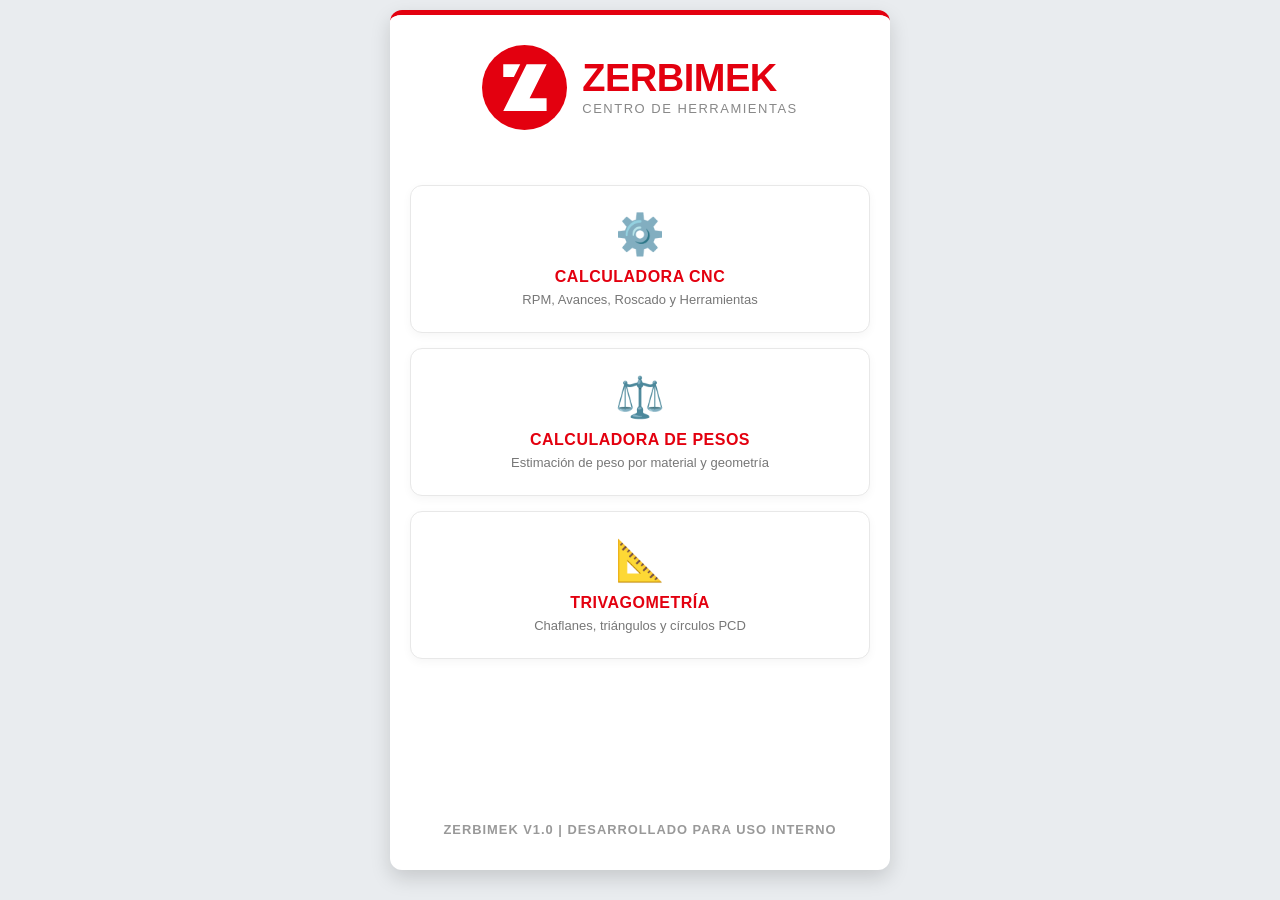
<file: index.html>
<!DOCTYPE html>
<html lang="es">
<head>
    <meta charset="UTF-8">
    <meta name="viewport" content="width=device-width, initial-scale=1.0">
    <title>Zerbimek CNC</title>

    <meta name="mobile-web-app-capable" content="yes">
    <meta name="apple-mobile-web-app-capable" content="yes">
    <meta name="apple-mobile-web-app-status-bar-style" content="black-translucent">
    <meta name="theme-color" content="#E3000F">

    <link rel="icon" sizes="192x192" href="./icono.png">
    <link rel="apple-touch-icon" href="./icono.png">
    <link rel="manifest" href="./manifest.json">

    <link rel="stylesheet" href="style.css">
    <script src="script.js" defer></script>
</head>
<body>

<div class="app-container">

    <div class="header-zerbimek">
        <button id="btn_volver" class="btn-volver" onclick="irInicio()">&#8592;</button>
        <div class="header-logo">
            <svg viewBox="0 0 200 200" xmlns="http://www.w3.org/2000/svg" width="85" height="85">
                <circle cx="100" cy="100" r="100" fill="#E3000F"/>
                <polygon points="50,45 90,45 75,75 50,75" fill="#ffffff"/>
                <polygon points="105,45 152,45 112,125 152,125 152,155 50,155" fill="#ffffff"/>
            </svg>
        </div>
        <div class="header-text">
            <h1>ZERBIMEK</h1>
            <span id="header_subtitle">Centro de Herramientas</span>
        </div>
    </div>

    <!-- PANTALLA INICIO -->
    <div id="home_screen" class="home-container-original">
        <div class="home-card-original" onclick="abrirModulo('cnc')">
            <div class="emoji-original">⚙️</div>
            <h3>CALCULADORA CNC</h3>
            <p>RPM, Avances, Roscado y Herramientas</p>
        </div>

        <div class="home-card-original" onclick="abrirModulo('pesos')">
            <div class="emoji-original">⚖️</div>
            <h3>CALCULADORA DE PESOS</h3>
            <p>Estimación de peso por material y geometría</p>
        </div>

        <div class="home-card-original" onclick="abrirModulo('trigo')">
            <div class="emoji-original">📐</div>
            <h3>TRIVAGOMETRÍA</h3>
            <p>Chaflanes, triángulos y círculos PCD</p>
        </div>

        <!-- 👇 AÑADE ESTAS TRES LÍNEAS AQUÍ 👇 -->
        <div class="home-footer">
            <h3>Zerbimek V1.0 | Desarrollado para uso interno <h3>
        </div>
    </div>

    <!-- MÓDULO 1: CALCULADORA DE PESOS -->
    <div id="modulo_pesos" class="app-module">
        <div class="tab-content" style="display: block;">
            <h2>Calculadora de Material</h2>

            <label>Material:</label>
            <select id="p_material" class="main-selector" style="margin-bottom: 10px;" onchange="cambiarMaterial()">
                <option value="7.85">Acero (7.85)</option>
                <option value="7.93">Inoxidable (7.93)</option>
                <option value="2.70">Aluminio (2.70)</option>
                <option value="8.96">Cobre (8.96)</option>
                <option value="8.50">Latón (8.50)</option>
                <option value="8.80">Bronce (8.80)</option>
                <option value="1.42">Delrin / POM (1.42)</option>
                <option value="1.40">PVC (1.40)</option>
                <option value="custom">Otro (Manual)...</option>
            </select>

            <div id="g_mat_custom" style="display: none; margin-bottom: 15px; padding: 10px; background-color: #fffafb; border: 2px dashed #E3000F; border-radius: 6px;">
                <label style="margin-top: 0; color: #E3000F;">Densidad (g/cm³):</label>
                <input type="number" id="p_densidad_custom" placeholder="Ej: 4.5 para Titanio" step="0.01" class="auto-select" onkeypress="handleEnter(event, 'btn_pesos')">
            </div>

            <label>Forma del perfil:</label>
            <select id="p_forma" class="main-selector" style="margin-bottom: 5px;" onchange="cambiarFormaPeso()">
                <option value="redondo">Redondo / Cilindro</option>
                <option value="cuadrado">Cuadrado</option>
                <option value="hexagonal">Hexagonal</option>
                <option value="placa">Placa / Pletina / Rectangular</option>
                <option value="tubo_red">Tubo Redondo</option>
                <option value="tubo_cua">Tubo Cuadrado</option>
                <option value="tubo_rect">Tubo Rectangular</option>
                <option value="perfil_u">Perfil en U</option>
            </select>

            <div id="g_modo_tubo_red" style="display: none; margin-bottom: 10px;">
                <label>Definir hueco por:</label>
                <select id="p_modo_tubo_red" class="main-selector" style="margin-bottom: 0;" onchange="cambiarFormaPeso()">
                    <option value="espesor">Espesor de pared [ e ]</option>
                    <option value="interior">Diámetro Interior [ d ]</option>
                </select>
            </div>

            <div id="shape_preview" class="shape-preview-container"></div>

            <div class="dim-grid">
                <div id="g_dim_a">
                    <label id="lbl_dim_a">Diámetro [ A ] (mm):</label>
                    <input type="number" id="p_dim_a" value="50" step="1" class="auto-select" onkeypress="handleEnter(event, 'btn_pesos')" oninput="calcularHexagonoD()">
                </div>

                <div id="g_dim_b" class="dynamic-input-group">
                    <label id="lbl_dim_b">Alto [ B ] (mm):</label>
                    <input type="number" id="p_dim_b" value="20" step="1" class="auto-select" onkeypress="handleEnter(event, 'btn_pesos')">
                </div>

                <div id="g_dim_hex" class="dynamic-input-group">
                    <label>Diámetro ext. Ø (mm):</label>
                    <input type="text" id="p_dim_hex_calc" class="input-readonly" readonly placeholder="Auto...">
                </div>

                <div id="g_dim_t" class="dynamic-input-group">
                    <label id="lbl_dim_t">Pared [ e ] (mm):</label>
                    <input type="number" id="p_dim_t" value="5" step="0.5" class="auto-select" onkeypress="handleEnter(event, 'btn_pesos')">
                </div>

                <div id="g_dim_d_int" class="dynamic-input-group">
                    <label id="lbl_dim_d_int">Diám. Int. [ d ] (mm):</label>
                    <input type="number" id="p_dim_d_int" value="40" step="1" class="auto-select" onkeypress="handleEnter(event, 'btn_pesos')">
                </div>
            </div>

            <label style="margin-top: 15px;">Longitud (mm):</label>
            <input type="number" id="p_largo" value="1000" step="10" class="auto-select" style="border-color: #1a73e8; background-color: #f0f7ff;" onkeypress="handleEnter(event, 'btn_pesos')">

            <div class="dim-grid" style="margin-top: 15px;">
                <div style="padding: 10px; background-color: #f8f9fa; border: 2px dashed #ddd; border-radius: 8px;">
                    <label style="margin-top: 0; color: #444;">✖ Cantidad:</label>
                    <input type="number" id="p_cantidad" value="1" step="1" min="1" class="auto-select" style="border: 2px solid #222; font-weight: bold; color: #E3000F;" onkeypress="handleEnter(event, 'btn_pesos')">
                </div>
                <div style="padding: 10px; background-color: #f0f7ff; border: 2px dashed #1a73e8; border-radius: 8px;">
                    <label style="margin-top: 0; color: #1a73e8;">Coste (€/kg):</label>
                    <input type="number" id="p_precio" placeholder="Opcional..." step="0.1" class="auto-select" style="border: 2px solid #1a73e8; font-weight: bold;" onkeypress="handleEnter(event, 'btn_pesos')">
                </div>
            </div>

            <button id="btn_pesos" class="btn-calcular" onclick="calcularPeso()">CALCULAR PESO</button>

            <div class="results" id="res_pesos" style="display: none;">
                <p id="p_res_unidad_fila" style="display: none; color: #666; font-size: 14px;">Peso por unidad: <span id="p_resultado_unidad_kg"></span></p>
                <p style="font-weight: bold;">Peso Total: <span class="peso-gigante" id="p_resultado_total_kg"></span></p>
                <p id="p_res_coste_fila" style="display: none; color: #1a73e8; font-weight: bold; margin-top: 10px; padding-top: 10px; border-top: 2px dashed #ccc;">Coste Material: <span id="p_resultado_coste" style="font-size: 20px;"></span></p>
            </div>
        </div>
    </div>

    <!-- MÓDULO 2: CALCULADORA CNC -->
    <div id="modulo_cnc" class="app-module">
        <div class="menu">
            <button class="pestana active" onclick="abrirHerramienta(event, 'calcNine9')">Punteador</button>
            <button class="pestana" onclick="abrirHerramienta(event, 'calcBrocas')">Brocas</button>
            <button class="pestana" onclick="abrirHerramienta(event, 'calcRosca')">Roscado</button>
            <button class="pestana" onclick="abrirHerramienta(event, 'calcFresado')">Fresado</button>
            <button class="pestana" onclick="abrirHerramienta(event, 'calcTungaloy')">Tungaloy</button>
            <button class="pestana" onclick="abrirHerramienta(event, 'calcEscariador')">Escariador</button>
        </div>

        <!-- 1. PUNTEADOR NC -->
        <div id="calcNine9" class="tab-content" style="display: block;">
            <h2>Punteador NC / Chaflán</h2>
            <label>Profundidad Z (mm):</label>
            <input type="number" id="depth" value="1.0" step="0.1" class="auto-select" onkeypress="handleEnter(event, 'btn_nine9')">
            <label>Material a mecanizar:</label>
            <select id="material_nine9" onkeypress="handleEnter(event, 'btn_nine9')">
                <option value="acero">Acero</option>
                <option value="acero_duro">Acero Duro / Aleado</option>
                <option value="inox">Inoxidable</option>
                <option value="alu">Aluminio</option>
            </select>
            <button id="btn_nine9" class="btn-calcular" onclick="calcularNine9()">CALCULAR PARÁMETROS</button>
            <div class="results" id="res_nine9" style="display: none;">
                <p>Diámetro sugerido (d): <span class="highlight" id="d_nine9"></span></p>
                <p>Velocidad (S): <span class="highlight" id="s_nine9"></span></p>
                <p>F (Puntear): <span class="highlight" id="f_spot_nine9"></span></p>
                <p>F (Chaflán): <span class="highlight" id="f_chamf_nine9"></span></p>
            </div>
        </div>

        <!-- 2. BROCAS -->
        <div id="calcBrocas" class="tab-content">
            <h2>Brocas</h2>
            <h4 id="brocas_subtitulo">MD - Refrig. Interna</h4>
            <label>Tipo de Broca:</label>
            <select id="tipo_broca" onchange="actualizarInfoBroca()">
                <option value="int" selected>MD - Refrig. Interna</option>
                <option value="ext">MD - Refrig. Externa</option>
                <option value="hss">HSS - Acero Rápido</option>
                <option value="placas">Broca de Placas</option>
            </select>
            <label>Diámetro de la broca (mm):</label>
            <input type="number" id="diam_broca_uni" value="10.0" step="0.1" class="auto-select" onkeypress="handleEnter(event, 'btn_brocas')">
            <label>Material a mecanizar:</label>
            <select id="mat_broca_uni" onkeypress="handleEnter(event, 'btn_brocas')">
                <option value="acero">Acero</option>
                <option value="acero_duro">Acero Duro / Aleado</option>
                <option value="inox">Inoxidable</option>
                <option value="alu">Aluminio</option>
            </select>
            <button id="btn_brocas" class="btn-calcular" onclick="calcularBrocas()">CALCULAR PARÁMETROS</button>
            <div class="results" id="res_brocas_uni" style="display: none;">
                <p>Ciclo sugerido: <span class="badge-warn" id="b_ciclo">G81 o G82</span></p>
                <p>Revoluciones (S): <span class="highlight" id="b_s"></span></p>
                <p>Avance trabajo (F): <span class="highlight" id="b_f"></span></p>
                <p id="row_q" style="display: none;">Pasada (Q): <span class="highlight" id="b_q"></span></p>
                <p>Avance rev. (fn): <span class="highlight" id="b_fn"></span></p>
                <div id="b_nota" class="info-box" style="display: none;"></div>
            </div>
        </div>

        <!-- 3. ROSCAS -->
        <div id="calcRosca" class="tab-content">
            <h2>Roscado</h2>
            <h4>Broca Previa y Condiciones (G84)</h4>
            <label>Tipo de Rosca:</label>
            <select id="tipo_rosca" onchange="mostrarDesplegableRosca()">
                <option value="M" selected>Métrica Normal (M)</option>
                <option value="MF">Métrica Fina (MF)</option>
                <option value="G">Rosca Gas (G)</option>
            </select>
            <label>Medida:</label>
            <select id="select_rosca_m" onchange="actualizarRosca()">
                <option value="">Selecciona...</option>
                <option value="M3">M3</option><option value="M4">M4</option><option value="M5">M5</option>
                <option value="M6">M6</option><option value="M8">M8</option><option value="M10">M10</option>
                <option value="M12">M12</option><option value="M16">M16</option><option value="M20">M20</option>
                <option value="M24">M24</option>
            </select>
            <select id="select_rosca_mf" onchange="actualizarRosca()" style="display: none;">
                <option value="">Selecciona...</option>
                <option value="M6x0.75">M6 x 0.75</option><option value="M8x1">M8 x 1</option><option value="M10x1">M10 x 1</option>
                <option value="M10x1.25">M10 x 1.25</option><option value="M12x1">M12 x 1</option><option value="M12x1.25">M12 x 1.25</option>
                <option value="M12x1.5">M12 x 1.5</option><option value="M16x1.5">M16 x 1.5</option>
            </select>
            <select id="select_rosca_g" onchange="actualizarRosca()" style="display: none;">
                <option value="">Selecciona...</option>
                <option value="G1/8">G 1/8"</option><option value="G1/4">G 1/4"</option>
                <option value="G3/8">G 3/8"</option><option value="G1/2">G 1/2"</option>
                <option value="G5/8">G 5/8"</option><option value="G3/4">G 3/4"</option>
                <option value="G1">G 1"</option>
            </select>
            <label>Material a mecanizar:</label>
            <select id="mat_rosca" onchange="actualizarRosca()">
                <option value="acero">Acero</option>
                <option value="acero_duro">Acero Duro / Aleado</option>
                <option value="inox">Inoxidable</option>
                <option value="alu">Aluminio</option>
            </select>

            <div class="results" id="res_rosca" style="display: none; margin-top: 15px;">
                <p>Paso / Hilos: <span class="highlight" id="r_paso"></span></p>
                <p>Broca Previa: <span class="highlight" id="r_broca"></span></p>
                <p>Revoluciones (S): <span class="highlight" id="r_rpm_rosca"></span></p>
                <p>Avance (F = S × Paso): <span class="highlight" id="r_f_rosca"></span></p>
                <p id="r_tipo_macho" style="margin-top: 10px; margin-bottom: 0; color: #444; font-weight: bold; font-size: 14px; text-align: center; border-bottom: none;"></p>
                <div id="r_marca_nota" class="info-box" style="display: none;"></div>
            </div>
        </div>

        <!-- 4. FRESADO -->
        <div id="calcFresado" class="tab-content">
            <h2>Parámetros de Fresado</h2>
            <select id="tipo_fresa_sel" class="main-selector" onchange="cambiarTipoFresa()">
                <option value="general">Calculadora General (S × Z × fz)</option>
                <option value="cocodrilo">Fresa de Cocodrilo</option>
                <option value="ranuras">Fresa para Ranuras T</option>
            </select>

            <div id="ui_fresa_general">
                <label>Revoluciones S (RPM):</label>
                <input type="number" id="rpm_fresa" value="3000" step="50" class="auto-select" onkeypress="handleEnter(event, 'btn_fresa')">
                <label>Nº Labios (Z):</label>
                <input type="number" id="z_fresa" value="4" class="auto-select" onkeypress="handleEnter(event, 'btn_fresa')">
                <label>Avance por Diente (fz):</label>
                <input type="number" id="fz_fresa" value="0.05" step="0.01" class="auto-select" onkeypress="handleEnter(event, 'btn_fresa')">
            </div>

            <div id="ui_fresa_cocodrilo" style="display:none;">
                <label>Diámetro de la Fresa (mm):</label>
                <input type="number" id="d_coco" value="11" step="1" class="auto-select" onkeypress="handleEnter(event, 'btn_fresa')">
                <label>Material a mecanizar:</label>
                <select id="mat_coco" onkeypress="handleEnter(event, 'btn_fresa')">
                    <option value="acero">Acero</option>
                    <option value="acero_duro">Acero Duro / Aleado</option>
                    <option value="inox">Inoxidable</option>
                    <option value="alu">Aluminio</option>
                </select>
            </div>

            <div id="ui_fresa_ranuras" style="display:none;">
                <label>Diámetro Exterior Disco (mm):</label>
                <input type="number" id="d_ran" value="10.5" step="0.5" class="auto-select" onkeypress="handleEnter(event, 'btn_fresa')">
                <label>Ancho de la Fresa (mm):</label>
                <input type="number" id="w_ran" value="2.0" step="0.5" class="auto-select" onkeypress="handleEnter(event, 'btn_fresa')">
                <label>Tipo de Operación:</label>
                <select id="tipo_corte_ran" onkeypress="handleEnter(event, 'btn_fresa')">
                    <option value="lateral">Ranurado Lateral (Abierto)</option>
                    <option value="completa">Ranurado Completo (Ciego/T)</option>
                </select>
                <label>Material a mecanizar:</label>
                <select id="mat_ran" onkeypress="handleEnter(event, 'btn_fresa')">
                    <option value="acero">Acero</option>
                    <option value="acero_duro">Acero Duro / Aleado</option>
                    <option value="inox">Inoxidable</option>
                    <option value="alu">Aluminio</option>
                </select>
            </div>

            <button id="btn_fresa" class="btn-calcular" onclick="calcularFresado()">CALCULAR PARÁMETROS</button>

            <div class="results" id="res_fresa" style="display: none;">
                <div id="res_fresa_general">
                    <p>Avance trabajo (F): <span class="highlight" id="f_total_fresa"></span></p>
                </div>
                <div id="res_fresa_avanzada" style="display:none;">
                    <p>Revoluciones (S): <span class="highlight" id="s_fresa_avz"></span></p>
                    <p>Avance trabajo (F): <span class="highlight" id="f_fresa_avz"></span></p>
                    <div id="nota_fresa_avz" class="info-box"></div>
                </div>
            </div>
        </div>

        <!-- 5. TUNGALOY -->
        <div id="calcTungaloy" class="tab-content">
            <h2>Platos Tungaloy</h2>
            <h4>Condiciones Turbo Tungaloy</h4>
            <label>Diámetro del plato (mm):</label>
            <select id="diam_tungaloy" onkeypress="handleEnter(event, 'btn_tungaloy')">
                <option value="50">50</option>
                <option value="25">25</option>
                <option value="20">20</option>
                <option value="16">16</option>
                <option value="12">12</option>
            </select>
            <label>Material a mecanizar:</label>
            <select id="mat_tungaloy" onkeypress="handleEnter(event, 'btn_tungaloy')">
                <option value="acero_blando">Acero Blando</option>
                <option value="acero_duro">Acero Duro</option>
                <option value="inox">Inox</option>
                <option value="inox_duro">Inox Duro</option>
            </select>
            <button id="btn_tungaloy" class="btn-calcular" onclick="calcularTungaloy()">CALCULAR PARÁMETROS</button>
            <div class="results" id="res_tungaloy" style="display: none;">
                <p>Revoluciones (S): <span class="highlight" id="s_tungaloy"></span></p>
                <p>Avance trabajo (F): <span class="highlight" id="f_tungaloy"></span></p>
                <p>Pasada (Ap): <span class="highlight" id="ap_tungaloy"></span></p>
                <p>Avance rev. (fn): <span class="highlight" id="fn_tungaloy"></span></p>
                <p style="margin-top: 15px; margin-bottom: 0; color: #444; font-weight: bold; font-size: 14px; text-align: center; border-bottom: none;">
                    Refrigeración recomendada: <span class="badge-info">Aire (G38)</span>
                </p>
            </div>
        </div>

        <!-- 6. ESCARIADOR -->
        <div id="calcEscariador" class="tab-content">
            <h2>Escariadores H7</h2>
            <h4>Broca Previa y Condiciones (G85)</h4>
            <label>Material de la herramienta:</label>
            <select id="tipo_esc">
                <option value="hss" selected>HSS (Acero Rápido)</option>
                <option value="mdi">MDI (Metal Duro)</option>
            </select>
            <label>Diámetro del Escariador (mm):</label>
            <input type="number" id="diam_esc" value="8.0" step="0.1" class="auto-select" onkeypress="handleEnter(event, 'btn_esc')">
            <label>Material a mecanizar:</label>
            <select id="mat_esc" onkeypress="handleEnter(event, 'btn_esc')">
                <option value="acero">Acero</option>
                <option value="acero_duro">Acero Duro / Aleado</option>
                <option value="inox">Inoxidable</option>
                <option value="alu">Aluminio</option>
            </select>
            <button id="btn_esc" class="btn-calcular" onclick="calcularEscariador()">CALCULAR PARÁMETROS</button>
            <div class="results" id="res_escariador" style="display: none;">
                <p>Ciclo sugerido: <span class="badge-warn">G85</span></p>
                <p>Taladro Previo: <span class="badge-info" id="esc_broca"></span></p>
                <p>Revoluciones (S): <span class="highlight" id="esc_rpm"></span></p>
                <p>Avance trabajo (F): <span class="highlight" id="esc_f"></span></p>
                <p>Avance rev. (fn): <span class="highlight" id="esc_fn"></span></p>
            </div>
        </div>
    </div>

    <!-- MÓDULO 3: TRIVAGOMETRÍA -->
    <div id="modulo_trigo" class="app-module">
        <div class="tab-content" style="display: block;">
            <h2>Trivagometría</h2>
            <h4>Geometría de taller rápida y sin fallos</h4>

            <div class="trigo-menu">
                <div class="trigo-btn active" onclick="cambiarFormaTrigo('chaflan', this)">
                    <svg viewBox="0 0 24 24" width="32" height="32" fill="none" stroke="currentColor" stroke-width="2" stroke-linecap="round" stroke-linejoin="round"><path d="M4 20h16V10L14 4H4v16z"/></svg>
                    <span class="text">Chaflán Pieza</span>
                </div>
                <div class="trigo-btn" onclick="cambiarFormaTrigo('triangulo', this)">
                    <svg viewBox="0 0 24 24" width="32" height="32" fill="none" stroke="currentColor" stroke-width="2" stroke-linecap="round" stroke-linejoin="round"><polygon points="5,20 20,20 5,5" /><rect x="5" y="16" width="4" height="4" /></svg>
                    <span class="text">Triángulo Rec.</span>
                </div>
                <div class="trigo-btn" onclick="cambiarFormaTrigo('pcd', this)">
                    <svg viewBox="0 0 24 24" width="32" height="32" fill="none" stroke="currentColor" stroke-width="2"><circle cx="12" cy="12" r="7" stroke-dasharray="3,3"/><circle cx="12" cy="5" r="1.5" fill="currentColor"/><circle cx="12" cy="19" r="1.5" fill="currentColor"/><circle cx="5" cy="12" r="1.5" fill="currentColor"/><circle cx="19" cy="12" r="1.5" fill="currentColor"/></svg>
                    <span class="text">Círculo PCD</span>
                </div>
                <div class="trigo-btn" onclick="cambiarFormaTrigo('avellanado', this)">
                    <svg viewBox="0 0 24 24" width="32" height="32" fill="none" stroke="currentColor" stroke-width="2" stroke-linejoin="round"><path d="M3 5h18l-5 7v8H8v-8L3 5z"/><line x1="12" y1="2" x2="12" y2="22" stroke-dasharray="2,2" stroke-width="1"/></svg>
                    <span class="text">Avellanado</span>
                </div>
                <div class="trigo-btn" onclick="cambiarFormaTrigo('arco', this)">
                    <svg viewBox="0 0 24 24" width="32" height="32" fill="none" stroke="currentColor" stroke-width="2" stroke-linecap="round"><path d="M4 16 Q 12 4 20 16" /><line x1="4" y1="16" x2="20" y2="16" stroke-dasharray="3,3"/><line x1="12" y1="16" x2="12" y2="10" /></svg>
                    <span class="text">Radio de Arco</span>
                </div>
            <div class="trigo-btn" onclick="cambiarFormaTrigo('ranura_t', this)">
                    <svg viewBox="0 0 24 24" width="32" height="32" fill="none" stroke="currentColor" stroke-width="2" stroke-linecap="round" stroke-linejoin="round">
                        <path d="M 11 2 V 5 H 17 V 19 H 11 V 22" />
                        <line x1="9" y1="2" x2="9" y2="10" />
                        <rect x="3" y="10" width="12" height="4" rx="0.5" />
                    </svg>
                    <span class="text">Ranura Int. (Z)</span>
                </div>
            </div>

            <input type="hidden" id="t_forma" value="chaflan">
            <div id="trigo_preview" class="shape-preview-container"></div>

            <!-- INSTRUCCIONES -->
            <div id="instrucciones_trigo" class="info-box" style="margin-bottom: 20px; border-left-color: #1a73e8;">
                <span class="title" style="color: #1a73e8;">Instrucciones</span>
                Introduce <b>SOLO 2 DATOS</b> (los que sepas). La calculadora sacará automáticamente los otros dos.
            </div>
            <div id="instrucciones_ave" class="info-box" style="display: none; margin-bottom: 20px; border-left-color: #E3000F;">
                <span class="title" style="color: #E3000F;">Cálculo Z para Chaflán / Avellanado</span>
                Calcula cuánto tienes que bajar en Z para conseguir el diámetro exterior deseado. Usa el ángulo del plano (ej. 45º).
            </div>
            <div id="instrucciones_arco" class="info-box" style="display: none; margin-bottom: 20px; border-left-color: #E3000F;">
                <span class="title" style="color: #E3000F;">Ingeniería Inversa de Arcos</span>
                Calcula el Radio exacto de una curva parcial a partir del ancho total (Cuerda) y la profundidad máxima (Flecha).
            </div>
            <div id="instrucciones_ranura_t" class="info-box" style="display: none; margin-bottom: 20px; border-left-color: #E3000F;">
                <span class="title" style="color: #E3000F;">Alturas Z para Fresa de Disco</span>
                Introduce las medidas en negativo. El cálculo asume que el Cero Pieza (Z0) está arriba y que la herramienta está decantada por su parte <b>inferior</b>.
            </div>

            <!-- INPUTS CHAFLAN / TRIANGULO -->
            <div id="inputs_trigo">
                <div class="dim-grid">
                    <div>
                        <label id="lbl_trigo_a">Longitud (Z) [ A ]:</label>
                        <input type="number" id="t_a" class="auto-select input-trigo" onkeypress="handleEnter(event, 'btn_trigo')" placeholder="mm">
                    </div>
                    <div>
                        <label id="lbl_trigo_b">Profundidad (X) [ B ]:</label>
                        <input type="number" id="t_b" class="auto-select input-trigo" onkeypress="handleEnter(event, 'btn_trigo')" placeholder="mm">
                    </div>
                    <div>
                        <label id="lbl_trigo_c">Chaflán [ C ]:</label>
                        <input type="number" id="t_c" class="auto-select input-trigo" onkeypress="handleEnter(event, 'btn_trigo')" placeholder="mm">
                    </div>
                    <div>
                        <label>Ángulo [ &alpha; ]:</label>
                        <input type="number" id="t_ang" class="auto-select input-trigo" onkeypress="handleEnter(event, 'btn_trigo')" placeholder="Grados (º)">
                    </div>
                </div>
                <div style="display: flex; gap: 10px; margin-top: 25px;">
                    <button class="btn-calcular" style="background-color: #666; flex: 1;" onclick="limpiarTrigo()">LIMPIAR</button>
                    <button id="btn_trigo" class="btn-calcular" style="margin-top: 0; flex: 2;" onclick="calcularTrigo()">CALCULAR</button>
                </div>
            </div>

            <!-- INPUTS PCD -->
            <div id="inputs_pcd" style="display: none;">
                <div class="dim-grid">
                    <div>
                        <label>Centro X (mm):</label>
                        <input type="number" id="pcd_xc" value="0" class="auto-select input-trigo" onkeypress="handleEnter(event, 'btn_pcd')">
                    </div>
                    <div>
                        <label>Centro Y (mm):</label>
                        <input type="number" id="pcd_yc" value="0" class="auto-select input-trigo" onkeypress="handleEnter(event, 'btn_pcd')">
                    </div>
                    <div>
                        <label>Diámetro Paso [ D ]:</label>
                        <input type="number" id="pcd_d" value="50" step="1" class="auto-select" style="border-color: #1a73e8;" onkeypress="handleEnter(event, 'btn_pcd')">
                    </div>
                    <div>
                        <label>Nº Agujeros [ N ]:</label>
                        <input type="number" id="pcd_n" value="6" step="1" class="auto-select" style="border-color: #1a73e8;" onkeypress="handleEnter(event, 'btn_pcd')">
                    </div>
                </div>
                <label style="margin-top: 10px;">Ángulo inicial [ &alpha; ] (0º = 12 en punto):</label>
                <input type="number" id="pcd_ang" value="0" step="1" class="auto-select input-trigo" onkeypress="handleEnter(event, 'btn_pcd')">
                <button id="btn_pcd" class="btn-calcular" onclick="calcularPCD()" style="margin-top: 25px;">CALCULAR COORDENADAS</button>
                <div class="results" id="res_pcd" style="display: none; padding: 10px 15px;">
                    <div id="res_pcd_list"></div>
                </div>
            </div>

            <!-- INPUTS AVELLANADO -->
            <div id="inputs_ave" style="display: none;">
                <div class="dim-grid">
                    <div>
                        <label>Ø Mayor a dejar [ D ]:</label>
                        <input type="number" id="ave_d_obj" class="auto-select input-trigo" style="border-color: #E3000F;" onkeypress="handleEnter(event, 'btn_ave')" placeholder="Ej: 10.5">
                    </div>
                    <div>
                        <label>Ángulo Chaflán [ &alpha; ]:</label>
                        <input type="number" id="ave_ang" class="auto-select input-trigo" value="45" onkeypress="handleEnter(event, 'btn_ave')" placeholder="Ej: 45">
                    </div>
                </div>
                <label style="margin-top: 15px;">Ø Taladro Previo [ d ] (0 si es ciego):</label>
                <input type="number" id="ave_d_previo" class="auto-select input-trigo" value="0" onkeypress="handleEnter(event, 'btn_ave')" placeholder="Ej: 8.5">
                <button id="btn_ave" class="btn-calcular" onclick="calcularAvellanado()" style="margin-top: 25px;">CALCULAR Z</button>
                <div class="results" id="res_ave" style="display: none; margin-top: 15px; text-align: center;">
                    <p style="justify-content: center;">Bajar herramienta en Z: &nbsp;<span class="peso-gigante" id="ave_z_res"></span></p>
                </div>
            </div>

            <!-- INPUTS RADIO DE ARCO -->
            <div id="inputs_arco" style="display: none;">
                <div class="dim-grid">
                    <div>
                        <label>Cuerda (Ancho) [ C ]:</label>
                        <input type="number" id="arco_c" class="auto-select input-trigo" style="border-color: #E3000F;" onkeypress="handleEnter(event, 'btn_arco')" placeholder="mm">
                    </div>
                    <div>
                        <label>Flecha (Prof.) [ F ]:</label>
                        <input type="number" id="arco_f" class="auto-select input-trigo" style="border-color: #E3000F;" onkeypress="handleEnter(event, 'btn_arco')" placeholder="mm">
                    </div>
                </div>
                <button id="btn_arco" class="btn-calcular" onclick="calcularArco()" style="margin-top: 25px;">CALCULAR RADIO</button>
                <div class="results" id="res_arco" style="display: none; margin-top: 15px; text-align: center;">
                    <p style="justify-content: center;">Radio exacto ( R ): &nbsp;<span class="peso-gigante" id="arco_r_res"></span></p>
                </div>
            </div>

           <!-- INPUTS RANURA T -->
            <div id="inputs_ranura_t" style="display: none;">
                <div class="dim-grid">
                    <div>
                        <label>Z Fondo de la Ranura:</label>
                        <input type="number" id="rt_z_fondo" class="auto-select input-trigo" style="border-color: #E3000F;" onkeypress="handleEnter(event, 'btn_rt')" placeholder="Ej: -17">
                    </div>
                    <div>
                        <label>Ancho total Ranura:</label>
                        <input type="number" id="rt_w_ranura" class="auto-select input-trigo" onkeypress="handleEnter(event, 'btn_rt')" placeholder="Ej: 7">
                    </div>
                </div>
                <label style="margin-top: 15px;">Espesor de la Fresa de disco:</label>
                <input type="number" id="rt_w_fresa" class="auto-select input-trigo" onkeypress="handleEnter(event, 'btn_rt')" placeholder="Ej: 2">
                <button id="btn_rt" class="btn-calcular" onclick="calcularRanuraT()" style="margin-top: 25px;">CALCULAR PASADAS Z</button>
                <div class="results" id="res_ranura_t" style="display: none; margin-top: 15px;">
                    <div id="res_ranura_t_list"></div>
                    <div id="rt_nota" class="info-box" style="display: none; margin-top: 15px;"></div>
                </div>
            </div>

        </div>
    </div>

</div>
</body>
</html>
</file>
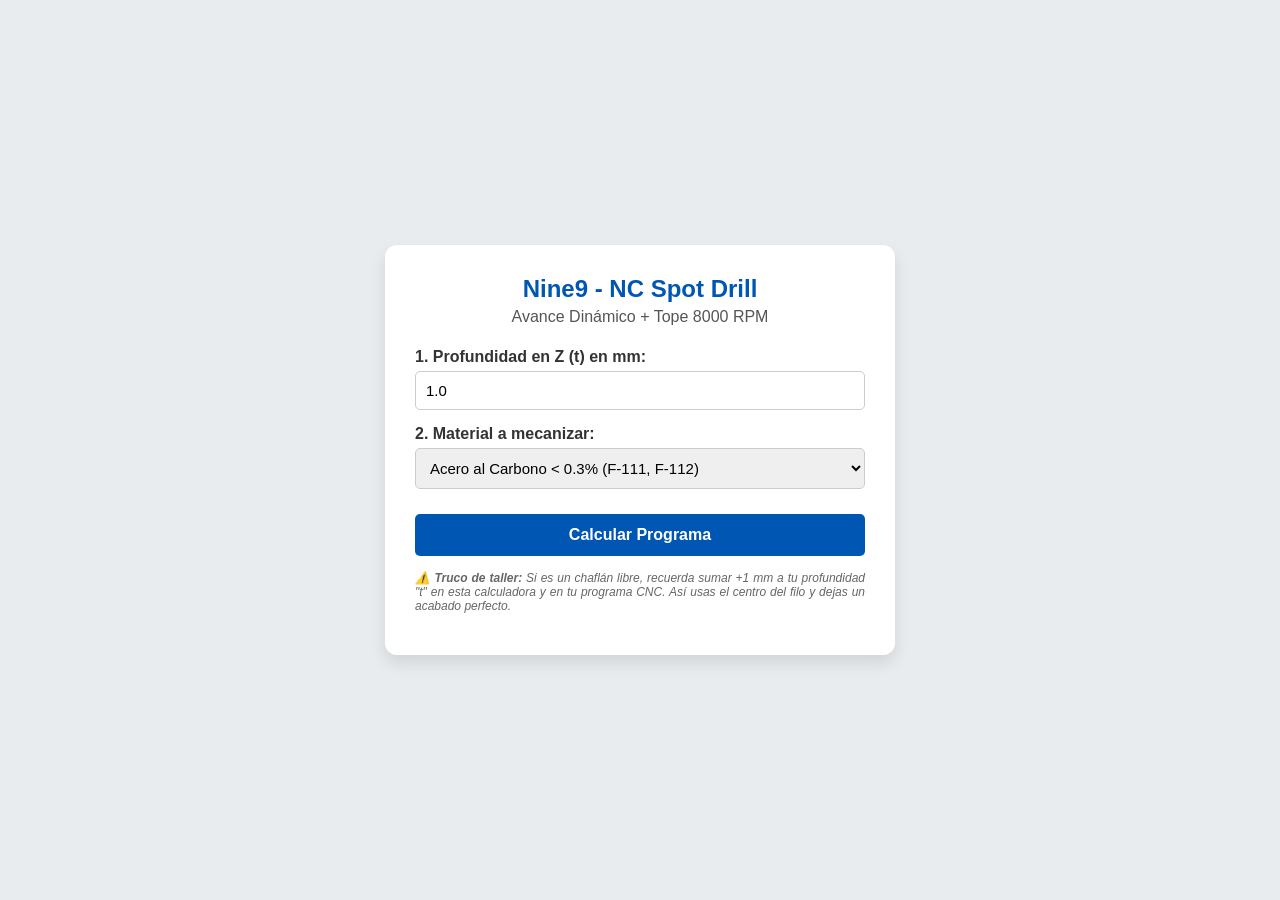
<file: Calculadora_Nine9.html>
<!DOCTYPE html>
<html lang="es">
<head>
    <meta charset="UTF-8">
    <meta name="viewport" content="width=device-width, initial-scale=1.0">
    <title>Calculadora CNC Taller - Nine9</title>
    <style>
        body {
            font-family: 'Segoe UI', Tahoma, Geneva, Verdana, sans-serif;
            background-color: #e9ecef;
            color: #333;
            display: flex;
            justify-content: center;
            align-items: center;
            height: 100vh;
            margin: 0;
        }
        .calculator {
            background-color: #fff;
            padding: 30px;
            border-radius: 12px;
            box-shadow: 0 8px 16px rgba(0,0,0,0.1);
            max-width: 450px;
            width: 100%;
        }
        h2 {
            text-align: center;
            color: #0056b3;
            margin-top: 0;
            margin-bottom: 5px;
        }
        h4 {
            text-align: center;
            color: #555;
            margin-top: 0;
            font-weight: normal;
        }
        label {
            font-weight: bold;
            margin-top: 15px;
            display: block;
            color: #333;
        }
        input, select, button {
            width: 100%;
            padding: 10px;
            margin-top: 5px;
            border: 1px solid #ccc;
            border-radius: 5px;
            box-sizing: border-box;
            font-size: 15px;
        }
        button {
            background-color: #0056b3;
            color: white;
            border: none;
            cursor: pointer;
            font-weight: bold;
            margin-top: 25px;
            font-size: 16px;
            padding: 12px;
            transition: background 0.3s;
        }
        button:hover {
            background-color: #004494;
        }
        .results {
            margin-top: 25px;
            padding: 15px;
            background-color: #f8f9fa;
            border-radius: 8px;
            border-left: 6px solid #0056b3;
        }
        .results p {
            margin: 10px 0;
            font-size: 15px;
            display: flex;
            justify-content: space-between;
            border-bottom: 1px dashed #ccc;
            padding-bottom: 5px;
        }
        .results p:last-child {
            border-bottom: none;
        }
        .highlight {
            font-weight: bold;
            color: #0056b3;
            font-size: 16px;
        }
        .limit-warning {
            color: #d32f2f;
            font-weight: bold;
            font-size: 14px;
        }
        .note {
            font-size: 12px;
            color: #666;
            margin-top: 15px;
            font-style: italic;
            text-align: justify;
        }
    </style>
</head>
<body>

<div class="calculator">
    <h2>Nine9 - NC Spot Drill</h2>
    <h4>Avance Dinámico + Tope 8000 RPM</h4>
    
    <label for="depth">1. Profundidad en Z (t) en mm:</label>
    <input type="number" id="depth" value="1.0" step="0.1" min="0.1">

    <label for="material">2. Material a mecanizar:</label>
    <select id="material">
        <option value="carbon_low">Acero al Carbono < 0.3% (F-111, F-112)</option>
        <option value="carbon_high">Acero Aleado / > 0.3% (F-114, ST52)</option>
        <option value="inox">Acero Inoxidable (304, 316)</option>
        <option value="cast_iron">Fundición (GG25, GGG40)</option>
        <option value="alu">Aluminio y No Férricos</option>
        <option value="titanium">Aleaciones de Titanio</option>
        <option value="hardened">Acero Templado (40 - 56 HRC)</option>
    </select>

    <button onclick="calcular()">Calcular Programa</button>

    <div class="results" id="resultados" style="display: none;">
        <p>Diámetro efectivo (d): <span class="highlight" id="res_d"></span></p>
        <p>Revoluciones (S): <span class="highlight" id="res_s"></span></p>
        <p>F (Avance PUNTEAR): <span class="highlight" id="res_f_spot"></span></p>
        <p>F (Avance ACHAFLANAR): <span class="highlight" id="res_f_chamf"></span></p>
    </div>

    <p class="note">⚠️ <b>Truco de taller:</b> Si es un chaflán libre, recuerda sumar +1 mm a tu profundidad "t" en esta calculadora y en tu programa CNC. Así usas el centro del filo y dejas un acabado perfecto.</p>
</div>

<script>
    function calcular() {
        let t = parseFloat(document.getElementById("depth").value);
        let mat = document.getElementById("material").value;
        const RPM_MAX = 8000;

        if (isNaN(t) || t <= 0) {
            alert("Mete una profundidad válida.");
            return;
        }

        let d = t * 2;
        let vc, f_spot_max, f_spot_min, f_chamf_max, f_chamf_min;

        // Base de datos con rangos máximos y mínimos del catálogo
        switch(mat) {
            case "carbon_low":   vc=180; f_spot_max=0.10; f_spot_min=0.05; f_chamf_max=0.24; f_chamf_min=0.10; break; 
            case "carbon_high":  vc=140; f_spot_max=0.08; f_spot_min=0.04; f_chamf_max=0.20; f_chamf_min=0.08; break; 
            case "inox":         vc=90;  f_spot_max=0.06; f_spot_min=0.03; f_chamf_max=0.20; f_chamf_min=0.08; break; 
            case "cast_iron":    vc=180; f_spot_max=0.10; f_spot_min=0.05; f_chamf_max=0.25; f_chamf_min=0.10; break; 
            case "alu":          vc=250; f_spot_max=0.10; f_spot_min=0.05; f_chamf_max=0.25; f_chamf_min=0.10; break; 
            case "titanium":     vc=55;  f_spot_max=0.08; f_spot_min=0.03; f_chamf_max=0.08; f_chamf_min=0.03; break; 
            case "hardened":     vc=45;  f_spot_max=0.08; f_spot_min=0.03; f_chamf_max=0.08; f_chamf_min=0.03; break; 
        }

        // Interpolación: Calcula qué porcentaje de la herramienta estás usando (asumiendo max 20mm de mango)
        // Si d es pequeño (ej. 2mm), el ratio es 0 (usa el avance máximo). Si d es grande (ej. 18mm), el ratio es 1 (usa avance mínimo)
        let ratio = Math.max(0, Math.min(1, (d - 2) / 16)); 
        
        let f_spot_actual = f_spot_max - ratio * (f_spot_max - f_spot_min);
        let f_chamf_actual = f_chamf_max - ratio * (f_chamf_max - f_chamf_min);

        // RPM con límite
        let s_teorico = Math.round((vc * 1000) / (Math.PI * d));
        let s_real = Math.min(s_teorico, RPM_MAX);

        // Avances calculados con el 'f' dinámico adaptado a la profundidad
        let avance_puntear = Math.round(s_real * f_spot_actual);
        let avance_chaflan = Math.round(s_real * f_chamf_actual);

        let texto_rpm = s_real + " RPM";
        if (s_teorico > RPM_MAX) {
            texto_rpm = "<span class='limit-warning'>" + s_real + " RPM (Tope)</span>";
        }

        document.getElementById("res_d").innerText = d.toFixed(1) + " mm";
        document.getElementById("res_s").innerHTML = texto_rpm;
        document.getElementById("res_f_spot").innerText = "F " + avance_puntear;
        document.getElementById("res_f_chamf").innerText = "F " + avance_chaflan;
        
        document.getElementById("resultados").style.display = "block";
    }
</script>

</body>
</html>
</file>
<file: style.css>
body { 
    font-family: 'Segoe UI', Tahoma, Geneva, Verdana, sans-serif; 
    background-color: #e9ecef; 
    color: #333; 
    margin: 0; 
    padding: 10px; 
    display: flex; 
    justify-content: center; 
}

.app-container { 
    background-color: #fff; 
    border-radius: 12px; 
    box-shadow: 0 8px 20px rgba(0,0,0,0.15); 
    max-width: 500px; 
    width: 100%; 
    overflow: hidden; 
    border-top: 5px solid #E3000F; 
    display: flex;
    flex-direction: column;
    min-height: 95vh;
}

/* =========================================
   CABECERA ZERBIMEK Y TEXTOS
========================================= */
.header-zerbimek {
    display: flex;
    align-items: center;
    justify-content: center;
    padding: 30px 15px 25px 15px; 
    background-color: #ffffff;
    gap: 15px;
    position: relative;
}

.header-logo svg {
    width: 85px;  
    height: 85px;
    display: block;
}

.header-text { text-align: left; }

.header-text h1 {
    font-size: 38px;
    color: #E3000F;
    margin: 0;
    line-height: 1;
    font-weight: 900;
    letter-spacing: -0.5px;
    text-transform: uppercase;
}

#header_subtitle {
    display: block;
    font-size: 13px;
    color: #888;
    margin-top: 4px;
    text-transform: uppercase;
    letter-spacing: 1.5px;
}

.btn-volver {
    position: absolute;
    left: 15px;
    top: 50%;
    transform: translateY(-50%);
    background: none;
    border: none;
    color: #E3000F;
    font-size: 24px;
    font-weight: bold;
    cursor: pointer;
    display: none;
    padding: 5px 10px;
}

/* Ocultar el botón volver en la pantalla de inicio */
#home_screen ~ .header-zerbimek #btn_volver,
.home-container-original:visible ~ .header-zerbimek #btn_volver {
    display: none;
}

/* =========================================
   PANTALLA DE INICIO Y TARJETAS
========================================= */
.home-container-original {
    display: flex;
    flex-direction: column;
    gap: 15px;
    padding: 20px;
    margin-top: 10px;
    flex-grow: 1;
    justify-content: center;
}

.home-card-original {
    background-color: #ffffff;
    border: 1px solid #e8e8e8;
    border-radius: 12px;
    padding: 25px 15px;
    text-align: center;
    box-shadow: 0 3px 10px rgba(0, 0, 0, 0.04);
    cursor: pointer;
    transition: transform 0.1s ease, background-color 0.2s ease, border-color 0.2s ease;
}

/* Efecto al pasar el ratón por encima (Hover) */
.home-card-original:hover {
    background-color: #fff5f5; /* Fondo rojo muy clarito */
    border-color: #E3000F; /* Borde rojo Zerbimek */
    transform: translateY(-3px); /* Se levanta un poquito hacia arriba */
    box-shadow: 0 8px 15px rgba(227, 0, 15, 0.15); /* Resplandor rojizo debajo */
}

/* Efecto al hacer clic (Active) */
.home-card-original:active {
    transform: scale(0.97); /* Se hunde ligeramente al hacer clic */
    background-color: #ffebeb; /* Un rojo un pelín más marcado al pulsar */
    box-shadow: 0 2px 5px rgba(227, 0, 15, 0.1);
}

.home-card-original h3 {
    margin: 0 0 6px 0;
    font-size: 16px;
    color: #E3000F;
    font-weight: 800;
    text-transform: uppercase;
    letter-spacing: 0.5px;
}

.home-card-original p {
    margin: 0;
    font-size: 13px;
    color: #777;
}

.emoji-original {
    background: none;
    border: none;
    box-shadow: none;
    padding: 0;
    margin-bottom: 10px;
    display: block;
    font-size: 40px;
}

/* =========================================
   MÓDULOS DE APP Y NAVEGACIÓN
========================================= */
.app-module { display: none; flex-grow: 1; }

.menu { display: grid; grid-template-columns: repeat(3, 1fr); background-color: #222; }
.menu button { background-color: inherit; color: #e6e6e6; border: none; padding: 14px 2px; cursor: pointer; font-size: 13.5px; font-weight: 900; transition: 0.3s; border-bottom: 3px solid #222; letter-spacing: 0.5px; text-transform: uppercase; }
.menu button:hover { color: #fff; }
.menu button.active { background-color: #333; border-bottom: 3px solid #E3000F; color: #E3000F; }

.tab-content { display: none; padding: 25px 20px; animation: fadeEffect 0.4s; }
@keyframes fadeEffect { from {opacity: 0;} to {opacity: 1;} }

h2 { text-align: center; color: #222; margin-top: 0; font-size: 1.4rem; }
h4 { text-align: center; color: #666; margin-top: 0; font-weight: normal; font-size: 0.9rem; margin-bottom: 20px;}
label { font-weight: bold; margin-top: 15px; display: block; color: #444; font-size: 14.5px;}

input, select { width: 100%; padding: 12px; margin-top: 5px; border: 1px solid #ccc; border-radius: 6px; box-sizing: border-box; font-size: 16px; background-color: #fcfcfc;}
input:focus, select:focus { outline: none; border-color: #E3000F; }

.input-readonly { background-color: #f0f0f0; border: 1px dashed #ccc; color: #666; }

.btn-calcular { background-color: #E3000F; color: white; border: none; cursor: pointer; font-weight: bold; margin-top: 25px; font-size: 16px; padding: 15px; width: 100%; border-radius: 6px; transition: 0.2s; text-transform: uppercase; letter-spacing: 1px;}
.btn-calcular:active { transform: scale(0.98); background-color: #B3000C; }

/* =========================================
   RESULTADOS Y ALERTAS
========================================= */
.results { margin-top: 25px; padding: 15px; background-color: #f8f9fa; border-radius: 6px; border-left: 6px solid #E3000F; box-shadow: inset 0 0 5px rgba(0,0,0,0.02);}
.results p { margin: 10px 0; font-size: 15px; display: flex; justify-content: space-between; border-bottom: 1px dashed #ddd; padding-bottom: 6px; align-items: center;}
.results p:last-child { border-bottom: none; padding-bottom: 0; }

.highlight { font-weight: bold; color: #333; font-size: 16px;}
.limit-warning { color: #d32f2f; font-weight: bold; font-size: 14px; }
.peso-gigante { font-size: 24px; color: #E3000F; font-weight: 900; }

.info-box { margin-top: 15px; padding: 12px 15px; background-color: #ffffff; border: 1px solid #e0e0e0; border-left: 4px solid #222; border-radius: 4px; font-size: 13.5px; color: #444; font-weight: 500; line-height: 1.5; box-shadow: 0 2px 5px rgba(0,0,0,0.02); }
.info-box span.title { color: #E3000F; font-weight: 900; text-transform: uppercase; font-size: 10.5px; letter-spacing: 1px; display: block; margin-bottom: 4px; }

.badge { background-color: #444; color: white; padding: 3px 8px; border-radius: 4px; font-size: 12px; font-weight: bold; }
.badge-warn { background-color: #E3000F; color: white; padding: 3px 8px; border-radius: 4px; font-size: 12px; font-weight: bold; }
.badge-info { background-color: #1a73e8; color: white; padding: 3px 8px; border-radius: 4px; font-size: 12px; font-weight: bold; }

.main-selector { border: 2px solid #222; font-weight: bold; color: #222; background-color: #fff; padding: 10px; margin-bottom: 20px; }

.dynamic-input-group { display: none; }
.dim-grid { display: grid; grid-template-columns: 1fr 1fr; gap: 10px; }

/* =========================================
   GRÁFICOS SVG Y TRIVAGOMETRÍA
========================================= */
.shape-preview-container { text-align: center; margin: 15px 0; min-height: 110px; display: flex; justify-content: center; align-items: center;}

.svg-cota { font-family: sans-serif; font-size: 15px; font-weight: bold; fill: #E3000F; }
.svg-linea { stroke: #999; stroke-width: 1.5; }

.input-trigo { background-color: #fffafb; border: 1px solid #ccc; font-weight: bold; color: #222;}
.input-trigo:focus { border-color: #E3000F; background-color: #fff;}

.trigo-menu {
    display: grid;
    grid-template-columns: 1fr 1fr;
    gap: 10px;
    margin-bottom: 20px;
}

.trigo-btn {
    background-color: #fcfcfc;
    border: 2px solid #ddd;
    border-radius: 8px;
    padding: 15px 10px;
    text-align: center;
    cursor: pointer;
    transition: 0.2s;
    display: flex;
    flex-direction: column;
    align-items: center;
    gap: 8px;
}

.trigo-btn:hover, .trigo-btn:active {
    background-color: #fffafb;
    border-color: #E3000F;
}

.trigo-btn.active {
    background-color: #E3000F;
    border-color: #E3000F;
    color: white;
}

.trigo-btn span.icon { font-size: 24px; }
.trigo-btn span.text { font-size: 13px; font-weight: bold; }

/* =========================================
   PIE DE PÁGINA (HOME)
========================================= */
.home-footer {
    text-align: center;
    margin-top: auto; /* Lo empuja abajo del todo automáticamente */
    padding-top: 20px;
    font-size: 11px;
    color: #999;
    letter-spacing: 1px;
    text-transform: uppercase;
    font-weight: bold;
}
</file>
